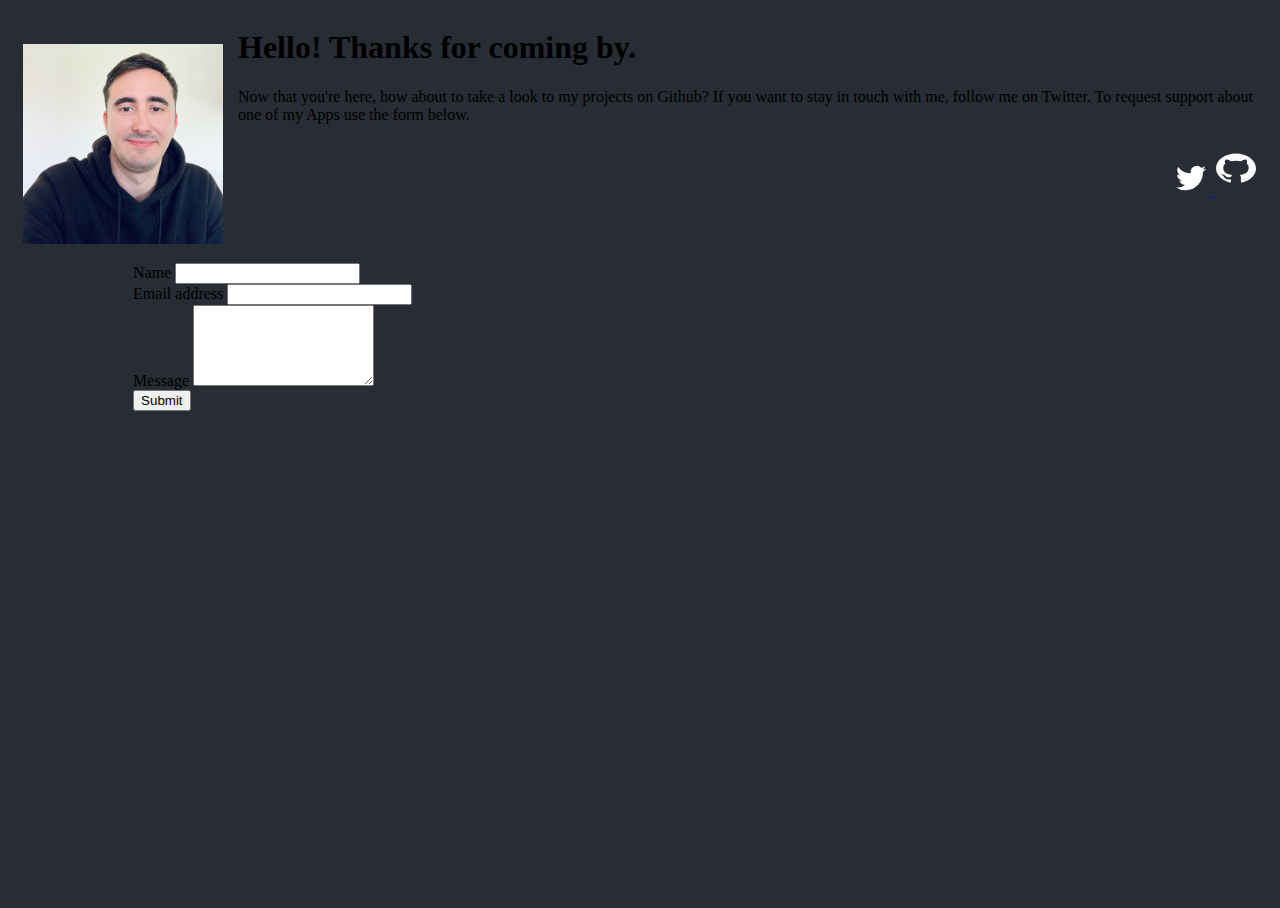
<file: index.html>
<!DOCTYPE html>
<html>

<head>
    <meta http-equiv="X-UA-Compatible" content="IE=edge">
    <meta charset="utf-8">
    <title>matteospada.it</title>
    <meta name="description" content="Personal website">
    <meta name="author" content="Matteo Spada">
    <meta name="viewport" content="width=device-width, initial-scale=1">
    <!-- Bootstrap CSS only -->
    <link rel="stylesheet" href="https://stackpath.bootstrapcdn.com/bootstrap/4.5.0/css/bootstrap.min.css"
        integrity="sha384-9aIt2nRpC12Uk9gS9baDl411NQApFmC26EwAOH8WgZl5MYYxFfc+NcPb1dKGj7Sk" crossorigin="anonymous">
    <link rel="stylesheet" href="main.css">

    <!--[if lt IE 9]>
<script src="//cdnjs.cloudflare.com/ajax/libs/html5shiv/3.7.2/html5shiv.min.js"></script>
<script src="//cdnjs.cloudflare.com/ajax/libs/respond.js/1.4.2/respond.min.js"></script>
<![endif]-->
    <link rel="icon" href="data:image/svg+xml,<svg xmlns=%22http://www.w3.org/2000/svg%22 viewBox=%220 0 100 100%22><text y=%22.9em%22 font-size=%2290%22>💻</text></svg>">
</head>

<body>
    <div class="container-fluid">
        <div class="row">
            <div class="col-2">
            </div>
            <div class="col-8">
                <div class="main-container">
                
                    <!-- IMG + TEXT CONTAINER -->
                    <div class="container-img-text">
                        <div class="container-jumbo">
                            <div class="image-container">
                                <img src="./assets/me.jpg" class="rounded-circle img" alt="me">
                            </div>



                            <div class="text-container">
                                <h1 class="text-light">Hello! Thanks for coming by.</h1>
                                <p class="text-light"> Now that you're here, how about to take a look to my projects on Github? 
                                    If you want to stay in touch with me, follow me on Twitter. 
                                    To request support about one of my Apps use the form below.</p>

                            </div>
                            <div class="social-container">
                                <div class="social-icons">
                                    <a href="https://twitter.com/matteo_spada">
                                    <img class="social-image" src="./assets/twitter.svg" alt="twitter" height="30" width="30" />
                                </a>
                                <a href="https://github.com/matteospada">    
                                <img class="social-image" src="./assets/github.svg" alt="github" height="50"
                                        width="40" />
                                    </a>
                                </div>
                            </div>
                        </div>
                    </div>

                    <!-- FORM -->
                    <div class="form-container">
                        <form action="https://formspree.io/mrgyqvpr" method="POST">
                            <div class="form-group">
                                <label class="text-light" for="exampleFormControlInput1">Name</label>
                                <input type="text" name="name" class="form-control" id="Input1"
                                    >
                            </div>
                            <div class="form-group">
                                <label class="text-light" for="exampleFormControlInput1">Email address</label>
                                <input type="email" name="_replyto"class="form-control" id="Input2"
                                    >
                            </div>
                            <div class="form-group">
                                <label class="text-light" for="exampleFormControlTextarea1">Message</label>
                                <textarea class="form-control" name="message" id="Textarea1" rows="5"></textarea>
                            </div>
                            <button type="submit" class="btn btn-primary float-right">Submit</button>
                        </form>
                        <div class="footer"></div>
                    </div>
                    </div>

                </div>
          
            <div class="col-2">
            </div>
        </div>
</body>

</html>
</file>
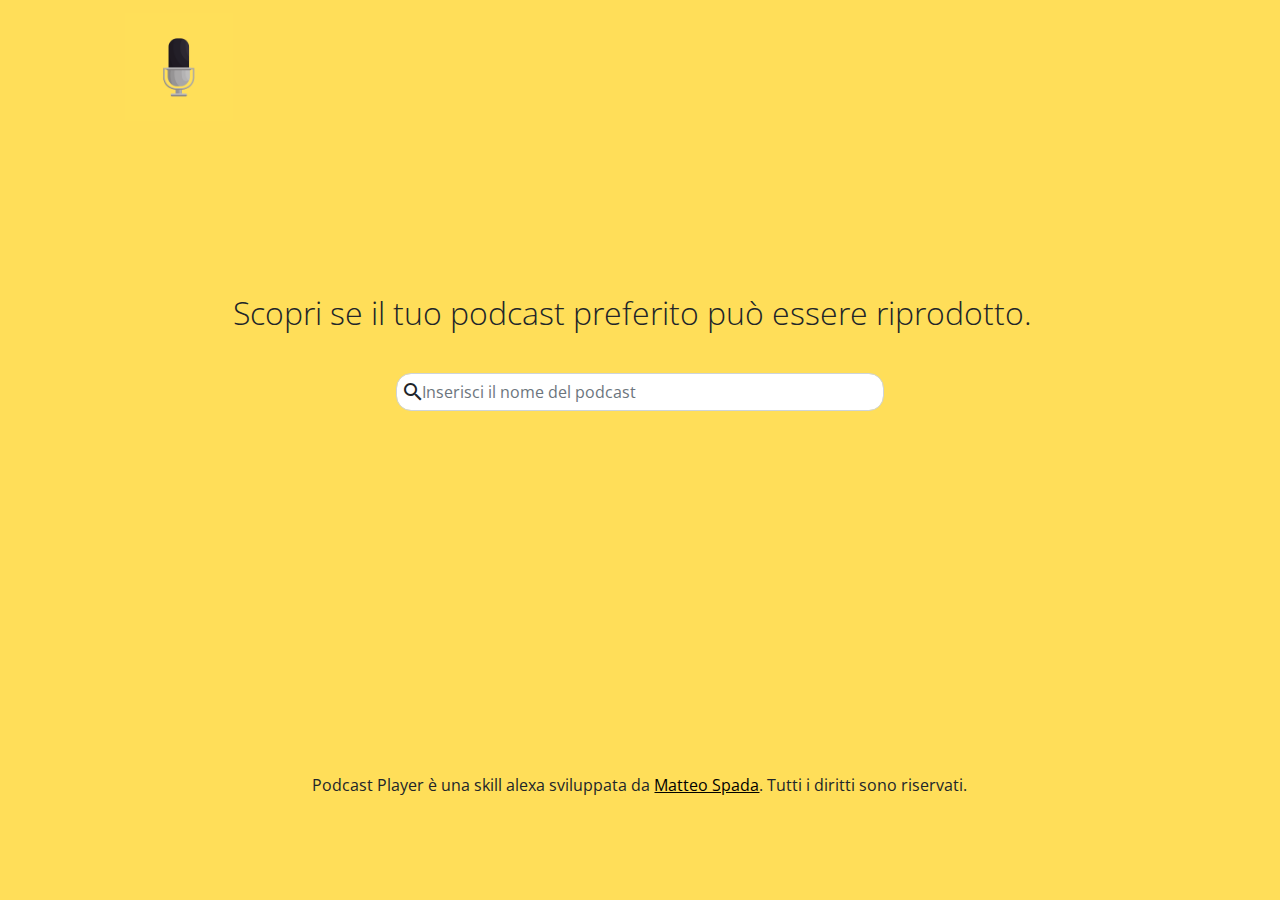
<file: podcastplayer/index.html>
<!DOCTYPE html>
<html lang="it">


<head>
    <!-- Global site tag (gtag.js) - Google Analytics -->
    <script async src="https://www.googletagmanager.com/gtag/js?id=UA-153574226-1"></script>
    <script>
        window.dataLayer = window.dataLayer || [];
        function gtag() { dataLayer.push(arguments); }
        gtag('js', new Date());

        gtag('config', 'UA-153574226-1');
    </script>
    <meta charset="UTF-8">
    <meta name="viewport" content="width=device-width, initial-scale=1.0">
    <meta http-equiv="X-UA-Compatible" content="ie=edge">
    <link rel="stylesheet" href="https://stackpath.bootstrapcdn.com/bootstrap/4.3.1/css/bootstrap.min.css"
        integrity="sha384-ggOyR0iXCbMQv3Xipma34MD+dH/1fQ784/j6cY/iJTQUOhcWr7x9JvoRxT2MZw1T" crossorigin="anonymous">
    <link href="https://fonts.googleapis.com/icon?family=Material+Icons" rel="stylesheet">
    <link rel="stylesheet" type="text/css" href="main.css">
    <link rel="icon" href="https://cdn.jsdelivr.net/gh/matteospada/podcast_player_icons/podcast_player_sm.png"
        type="image/gif" sizes="16x16">
    <link href="https://fonts.googleapis.com/css?family=Open+Sans|Raleway&display=swap" rel="stylesheet">
    <title>Podcast Player</title>
    <meta name="description"
        content="Sito di supporto per la Skill Podcast Player, fai una ricerca e scopri se il tuo podcast preferito può essere riprodotto.">
</head>

<body>

    <!-- Navbar -->
    <div class="row fill30">
        <div class=" col-xl-1" id=colonna> </div>
        <div class="col-xl-10" id=colonna>

            <div>
                <nav class="navbar navbar-light">
                    <a class="navbar-brand" target="_blank"
                        href="https://www.amazon.it/Matteo-Spada-Podcast-Player/dp/B07YCJFQQ7/ref=sr_1_1?__mk_it_IT=%C3%85M%C3%85%C5%BD%C3%95%C3%91&crid=1I6P7JT95HJCK&keywords=podcast+player&qid=1573986805&sprefix=podcast+pla%2Caps%2C196&sr=8-1">
                        <svg version="1.1" id="Layer_1" xmlns="http://www.w3.org/2000/svg"
                            xmlns:xlink="http://www.w3.org/1999/xlink" x="0px" y="0px" width="108px" height="108px"
                            viewBox="0 0 108 108" enable-background="new 0 0 108 108" xml:space="preserve">
                            <image id="image0" width="108" height="108" x="0" y="0" xlink:href="[data-uri]" />
                        </svg> </a>

                </nav>
            </div>

        </div>
        <div class=" col-xl-1" id=colonna> </div>
    </div>

    <!-- Main -->

    <div class="row fill50">

        <div class=" col-xl-2" id="colonna"> </div>

        <div class="col-xl-8" id="colonna">
            <div class="jumbotron jumbotron-fluid">
                <div class="container">
                    <h1 class="display-4">Scopri se il tuo podcast preferito può essere riprodotto.</h1>
                    <div class="searchBar">
                        <div class="md-form mt-0">
                            <i class="material-icons mdc-button__icon">search</i>
                            <input class="form-control" type="text" placeholder="Inserisci il nome del podcast"
                                aria-label="Search" id="search-input">
                        </div>
                        <div id="result"> </div>

                        <!-- Modal -->
                        <div class="modal fade" id="exampleModal" tabindex="-1" role="dialog"
                            aria-labelledby="exampleModalLabel" aria-hidden="true">
                            <div class="modal-dialog modal-dialog-centered" role="document">
                                <div class="modal-content">
                                    <div class="modal-header">
                                        <h5 class="modal-title" id="exampleModalLabel"><b>Maggiori informazioni</b></h5>
                                        <button type="button" class="close" data-dismiss="modal" aria-label="Close">
                                            <span aria-hidden="true">&times;</span>
                                        </button>
                                    </div>
                                    <div class="modal-body">
                                        <p>Podcast Player può riprodurre moltissimi podcast. <br>Purtroppo però, per via di una <a href="https://developer.amazon.com/it/docs/custom-skills/audioplayer-interface-reference.html#audio-stream-requirements" target="_blank" rel="noopener noreferrer">limitazione</a> imposta da Amazon,
                                            non è possibile riprodurre trasmissioni ospitate su server che non utlizzano il protocollo <b>https</b>. <br>Mi dispiace che
                                            il tuo podcast preferito sia tra queste.
                                        </p>
                                    </div>
                                </div>
                            </div>
                        </div>

                    </div>
                </div>
            </div>
        </div>

        <div class=" col-xl-2" id="colonna"> </div>

    </div>
    <!-- Footer -->
    <div class="row footer-position fill20">
        <div class=" col-xl-1" id=colonna> </div>
        <div class="col-xl-10" id=colonna>

            <footer class="page-footer margin-footer">


                <div class="footer-copyright text-center py-3">Podcast Player è una skill alexa sviluppata da
                    <a href="mailto:matteo.spada@ymail.com" target="_blank" rel="noopener noreferrer">Matteo Spada</a>.
                    Tutti i diritti sono riservati.
                </div>


            </footer>

        </div>
        <div class=" col-xl-1" id=colonna> </div>
    </div>





    <!-- Script -->

    <script src="https://code.jquery.com/jquery-3.3.1.min.js"></script>
    <script src="https://cdnjs.cloudflare.com/ajax/libs/popper.js/1.14.7/umd/popper.min.js"
        integrity="sha384-UO2eT0CpHqdSJQ6hJty5KVphtPhzWj9WO1clHTMGa3JDZwrnQq4sF86dIHNDz0W1"
        crossorigin="anonymous"></script>
    <script src="https://stackpath.bootstrapcdn.com/bootstrap/4.3.1/js/bootstrap.min.js"
        integrity="sha384-JjSmVgyd0p3pXB1rRibZUAYoIIy6OrQ6VrjIEaFf/nJGzIxFDsf4x0xIM+B07jRM"
        crossorigin="anonymous"></script>
    <script src="search.js"></script>

</body>

</html>
</file>
<file: main.css>
html, body {
    background-color: #282C34;
    height: 100%;
}

.social-image {
    margin: 3px;
}

.container-fluid {
    min-height: 100%;
    height: 100%;
}

.row {
    min-height: 100%;
    height: 100%;
}

.img {
    width: 200px;
    height: 200px;
}



.main-container {
    float: left;
    height: 100%;
}


.text-container {
    display:inline;
}

.image-container {
    margin: 15px;
    float: left;
}

.social-container {
    height: 60px;
}

.social-icons {
    float: right; 
    flex-direction: row;
}

.form-container {
    margin: auto;
    width: 80%;
    height: 30%;
}


.container-img-text {
    display: flex;
    align-items: center;
    justify-content: center;
    height: 40%;
}

.container-jumbo {
    margin: auto;

}


@media screen and (max-width: 1020px) {
    .image-container {
        width: 100%;
    }
  }

  @media screen and (max-width: 900px) {
    .form-container {
        width: 100%;
        height: initial;
        padding-bottom: 100;
    }
    .container-img-text {
        height: initial;
    }
    .footer {
        height: 100px;
    }
  }
  
  @media screen and (max-height: 700px) {
    .container-fluid {

        height: initial;
    }
    .form-container {
        width: 100%;
        height: initial;
    
    }

  }
</file>
<file: podcastplayer/main.css>
html, body { height: 100%; margin: 0; }

body {
    background-color: #FFDE59;
    font-family: 'Open Sans', sans-serif;
}


.navbar {
  justify-content: flex-start;
}

.fill50 { 
    min-height: 50%;
    height: 50%;
}
.fill20 { 
  min-height: 20%;
  height: 20%;
}

.fill30 { 
  min-height: 30%;
  height: 30%;
}

#colonnax {
    border-color: black;
    border-style: solid;
    border-width: 1px;
}

.searchBar {
    margin-top: 5%;
    margin-right: 20%;
    margin-left: 20%
} 
.altezza {
    height: 100px;
}

.md-form.mt-0{
    display:flex;
    align-items: center;  
  }
  
  .material-icons.mdc-button__icon{
    position:absolute;
  }
  
  .mdc-button__icon + input{
    padding-left: 25px;
  }

  .jumbotron {
    background-color: transparent;
    padding-top: 1.5em;
  }

  .display-4 {
    font-size: 2rem;

  }

  .margin-footer {
    margin-top: 2.3rem;
  }

.material-icons.mdc-button__icon {
    margin-left: 5px;
    margin-right: 5px;
}

h1 h2 h3 h4 h5{
  font-family: 'Raleway', sans-serif;
}

div p {
  font-family: 'Open Sans', sans-serif;
}

.footer-copyright {
  font-family: 'Open Sans', sans-serif;
}

#result {
  padding-top: 10px;
}

.form-control {
  border-radius: 15px;
}


.main-box-height {
  height: 600px;
}
/*
.footer-position {
  position: absolute;
  right: 0;
  bottom: 0;
  left: 0;
}*/

a:link {
	color: black;
  text-decoration: underline;
}

a:visited {
  color: black;
  text-decoration: underline;
}

a:hover {
  color: black;
  text-decoration: none;
}

a:active {
  color: black;
  text-decoration: underline;
}

@media screen and (max-width: 800px) {
  .searchBar {
    margin-top: 5%;
    margin-right: 0%;
    margin-left: 0%
  }
}


@media screen and (max-width: 450px) {

  .arrow {
      visibility: hidden;
  }

  .display-4  {
    font-size: 1.5rem;
  }
}
</file>
